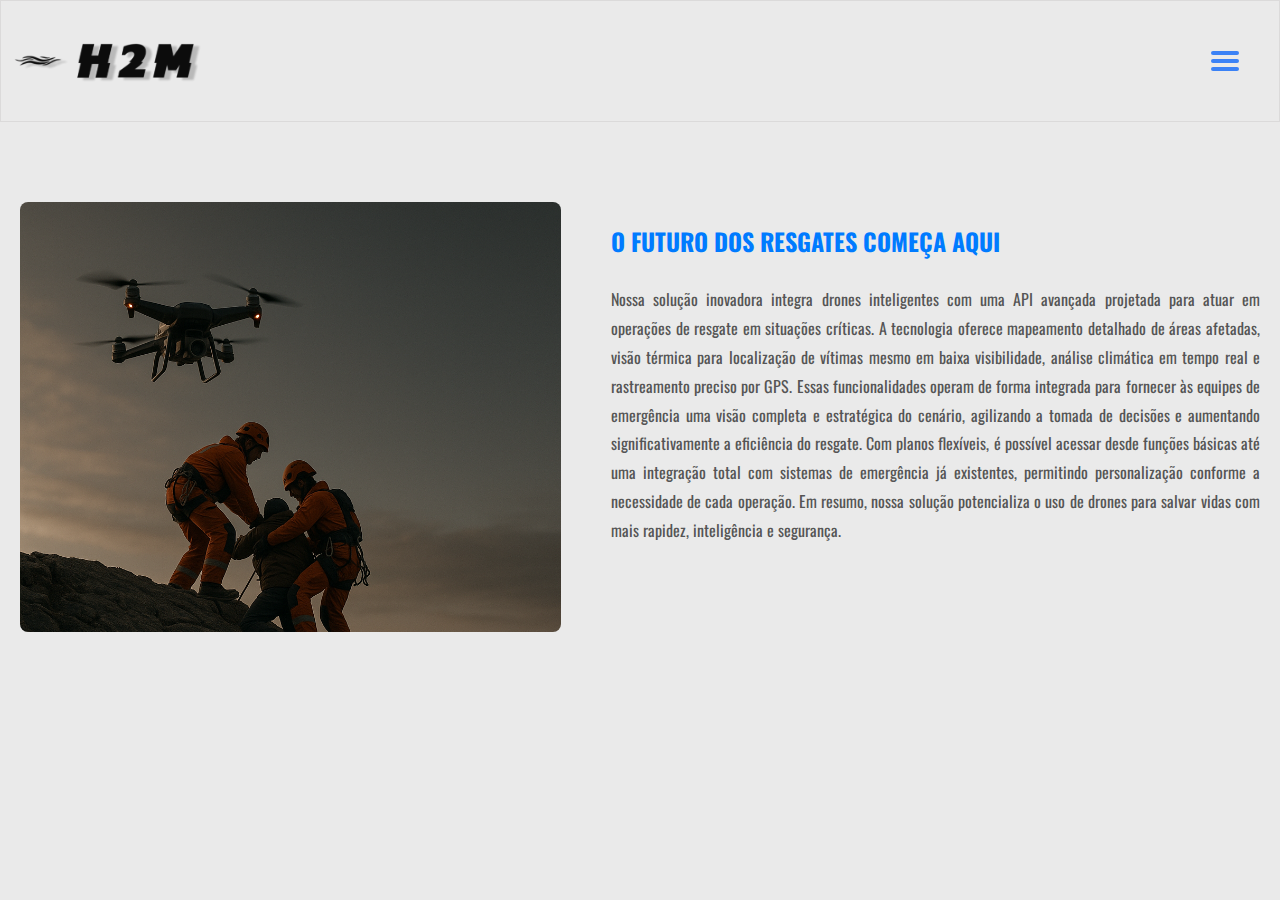
<file: assets/solucao.html>
<!DOCTYPE html>
<html lang="en">
  <head>
    <meta charset="UTF-8" />
    <meta name="viewport" content="width=device-width, initial-scale=1.0" />
    <title>H2M - Solução</title>
    <link rel="stylesheet" href="../css/solucao/style.css" />
    <link rel="stylesheet" href="../css/solucao/responsive.css" />
    <link rel="icon" href="../img/favicon.png" />
    <script>
      let watsonInstance;

      window.watsonAssistantChatOptions = {
        integrationID: "88a18950-7ab3-4df6-bccd-84a068144dab",
        region: "au-syd",
        serviceInstanceID: "68bf1d3e-747a-4cec-a070-f0384555e427",
        onLoad: async (instance) => {
          watsonInstance = instance;
          await instance.render();

          const botaoChat = document.querySelector(".botao-contato[data-chat]");
          if (botaoChat) {
            botaoChat.disabled = false;
            botaoChat.classList.remove("desativado");
          }
        },
      };

      setTimeout(function () {
        const t = document.createElement("script");
        t.src =
          "https://web-chat.global.assistant.watson.appdomain.cloud/versions/" +
          (window.watsonAssistantChatOptions.clientVersion || "latest") +
          "/WatsonAssistantChatEntry.js";
        document.head.appendChild(t);
      }, 0);
    </script>
  </head>

  <body>
    <header>
      <div class="cabecalho">
        <div class="cabecalho-logo">
          <img src="../img/logo-h2m-solo.png" alt="H2M Logo." />
        </div>
        <button class="hamburger" id="hamburger">
          <div class="hamburger-line"></div>
          <div class="hamburger-line"></div>
          <div class="hamburger-line"></div>
        </button>
      </div>
      <div class="overlay" id="overlay"></div>
      <nav class="nav-menu" id="navMenu">
        <ul>
          <li><a href="../index.html">Home</a></li>
          <li><a href="./problema.html">Nosso Problema</a></li>
          <li><a href="./solucao.html">Nossa Solução</a></li>
          <li><a href="./faq.html">FAQ</a></li>
          <li><a href="./equipe.html">Nossa Equipe</a></li>
          <li><a href=".s/contato.html">Contato</a></li>
        </ul>
      </nav>
    </header>
    <main class="main-content">
      <div class="container">
        <div class="content-section">
          <div class="image-placeholder">
            <img src="../img/solucao-img.png" alt="" />
          </div>
          <div class="text-content">
            <h2 class="section-title">O Futuro dos Resgates Começa Aqui</h2>
            <div class="description">
              <p>
                Nossa solução inovadora integra drones inteligentes com uma API
                avançada projetada para atuar em operações de resgate em
                situações críticas. A tecnologia oferece mapeamento detalhado de
                áreas afetadas, visão térmica para localização de vítimas mesmo
                em baixa visibilidade, análise climática em tempo real e
                rastreamento preciso por GPS. Essas funcionalidades operam de
                forma integrada para fornecer às equipes de emergência uma visão
                completa e estratégica do cenário, agilizando a tomada de
                decisões e aumentando significativamente a eficiência do
                resgate. Com planos flexíveis, é possível acessar desde funções
                básicas até uma integração total com sistemas de emergência já
                existentes, permitindo personalização conforme a necessidade de
                cada operação. Em resumo, nossa solução potencializa o uso de
                drones para salvar vidas com mais rapidez, inteligência e
                segurança.
              </p>
            </div>
          </div>
        </div>
      </div>
    </main>
    <script src="../js/script.js"></script>
  </body>
</html>
</file>
<file: css/solucao/style.css>
@import url("https://fonts.googleapis.com/css2?family=Oswald&display=swap");
@import url("https://fonts.googleapis.com/css2?family=Oswald:wght@200..700&family=Roboto:ital,wght@0,100..900;1,100..900&display=swap");

* {
  margin: 0;
  font-family: "Oswald", sans-serif;
  padding: 0;
  box-sizing: border-box;
}

body {
  background-color: #eaeaea;
  overflow-x: hidden;
  line-height: 1.6;
}

img {
  max-width: 100%;
  height: auto;
}

/* HEADER/CABECALHO */
.cabecalho {
  background-color: transparent;
  padding: 10px;
  border: solid 0.001px #dbdada;
  position: relative;
}

.cabecalho-logo {
  width: 100%;
  height: 100px;
  display: flex;
  justify-content: space-between;
  align-items: center;
}

.cabecalho-logo img {
  height: auto;
  max-height: 65px;
  width: auto;
  object-fit: contain;
}

/* MENU HAMBURGUER */
.hamburger {
  width: 28px;
  height: 20px;
  cursor: pointer;
  display: flex;
  flex-direction: column;
  justify-content: space-between;
  background: transparent;
  border: none;
  padding: 0;
  position: absolute;
  top: 50%;
  right: 40px;
  transform: translateY(-50%);
  z-index: 1001;
}

.hamburger-line {
  width: 100%;
  height: 4px;
  background-color: #3b82f6;
  transition: all 0.3s ease;
  border-radius: 2px;
}

.hamburger.active .hamburger-line:nth-child(1) {
  transform: rotate(45deg) translate(8px, 8px);
}

.hamburger.active .hamburger-line:nth-child(2) {
  opacity: 0;
}

.hamburger.active .hamburger-line:nth-child(3) {
  transform: rotate(-45deg) translate(8px, -8px);
}

.nav-menu {
  position: fixed;
  top: 0;
  right: -100%;
  width: 300px;
  height: 100vh;
  background-color: white;
  box-shadow: -2px 0 10px rgba(0, 0, 0, 0.1);
  transition: right 0.3s ease;
  z-index: 1000;
  padding-top: 80px;
}

.nav-menu.active {
  right: 0;
}

.nav-menu ul {
  list-style: none;
  padding: 0;
}

.nav-menu li {
  border-bottom: 1px solid #f0f0f0;
}

.nav-menu a {
  display: block;
  padding: 20px 30px;
  text-decoration: none;
  color: #333;
  font-size: 16px;
  font-weight: 500;
  transition: background-color 0.3s ease;
}

.nav-menu a:hover {
  background-color: #f8f9fa;
  color: #3b82f6;
}

.overlay {
  position: fixed;
  top: 0;
  left: 0;
  width: 100%;
  height: 100%;
  background-color: rgba(0, 0, 0, 0.5);
  opacity: 0;
  visibility: hidden;
  transition: all 0.3s ease;
  z-index: 999;
}

.overlay.active {
  opacity: 1;
  visibility: visible;
}

.tagline {
  font-size: 0.9rem;
  color: #666;
  margin-top: 2px;
}

.menu-toggle {
  display: flex;
  flex-direction: column;
  gap: 4px;
  cursor: pointer;
  padding: 10px;
}

.menu-line {
  width: 25px;
  height: 3px;
  background-color: #007bff;
  border-radius: 2px;
}

/* MAIN */
.main-content {
  padding: 60px 0;
}

.content-section {
  display: grid;
  grid-template-columns: 1fr 1.2fr;
  gap: 50px;
  margin: 20px;
  align-items: start;
}

.image-placeholder {
  width: 100%;
  height: 430px;
  border-radius: 8px;
  overflow: hidden;
  display: flex;
  align-items: center;
  justify-content: center;
}

.image-placeholder img {
  width: 100%;
  height: auto;
  object-fit: cover;
  border-radius: 8px;
}

.text-content {
  padding: 20px 0;
  font-family: "Oswald";
  font-weight: 400;
}

.section-title {
  color: #007bff;
  font-weight: 700;
  margin-bottom: 25px;
  text-transform: uppercase;
}

.description {
  font-size: 1rem;
  line-height: 1.8;
  color: #555;
  text-align: justify;
}

.description p {
  margin-bottom: 20px;
}
</file>
<file: css/solucao/responsive.css>
/* Importando fontes do Google Fonts */
@import url("https://fonts.googleapis.com/css2?family=Oswald:wght@300;400;700&display=swap"); /* title / paragraph */
@import url("https://fonts.googleapis.com/css2?family=Oswald:wght@200..700&family=Roboto:ital,wght@0,100..900;1,100..900&display=swap");
* {
  font-family: "Oswald", sans-serif;
}
@media (max-width: 768px) {
  .content-section {
    grid-template-columns: 1fr; /* muda para 1 coluna */
    gap: 30px;
  }

  .image-placeholder {
    height: auto; /* remove altura fixa */
    max-height: 400px; /* limite máximo opcional */
  }

  .image-placeholder img {
    width: 100%;
    height: auto;
    object-fit: contain; /* garante a proporção sem cortar */
  }

  .text-content {
    padding: 10px 0;
  }

  .section-title {
    font-size: 1.6rem;
    margin-bottom: 20px;
  }

  .description {
    font-size: 0.95rem;
    line-height: 1.6;
  }
}

/* Celulares pequenos (até 480px) */
@media (max-width: 480px) {
  .image-placeholder {
    max-height: 280px;
  }

  .section-title {
    font-size: 1.3rem;
  }

  .description {
    font-size: 0.9rem;
    line-height: 1.5;
  }

  .main-content {
    padding: 30px 10px;
  }
}
</file>
